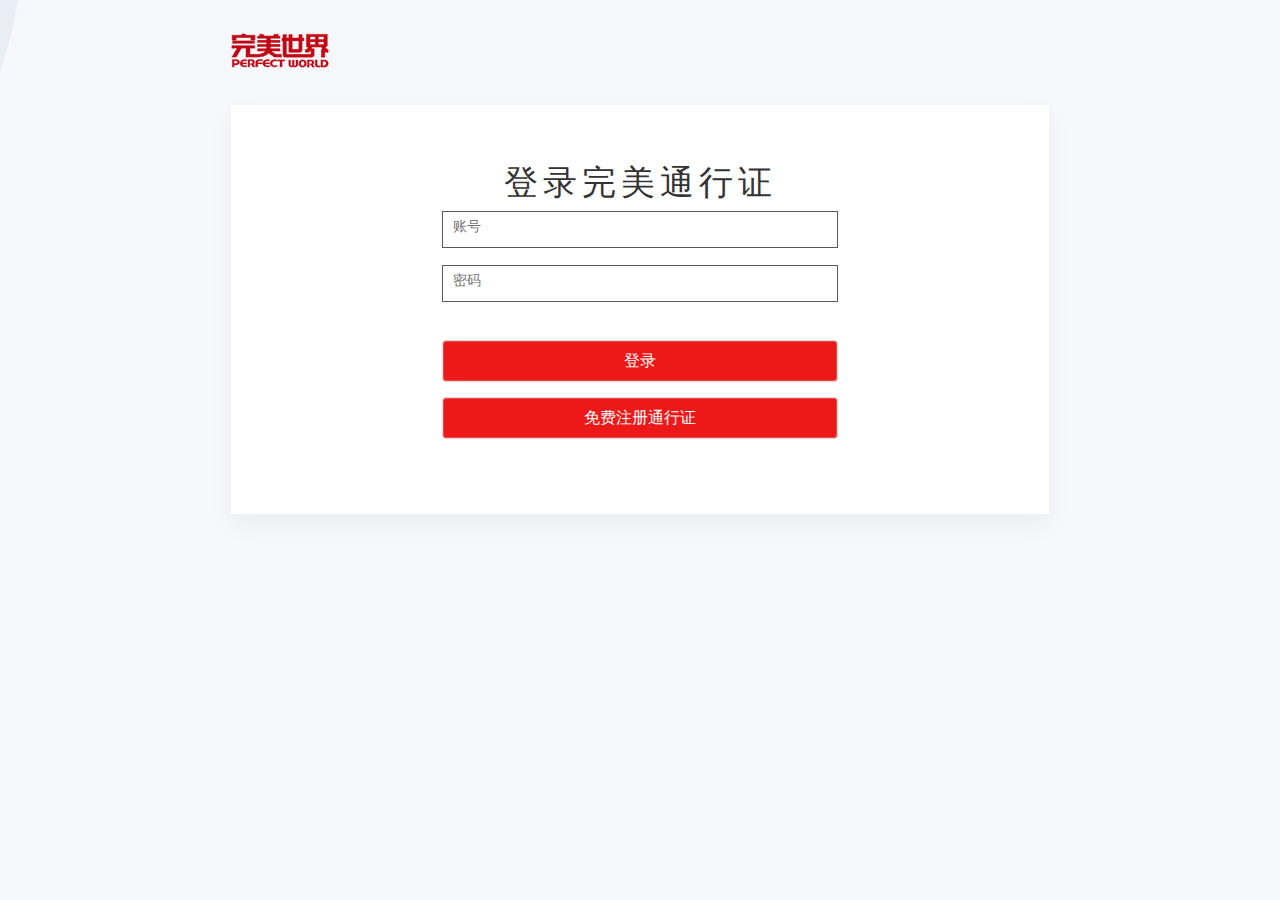
<file: login.html>
<!DOCTYPE html>
<html lang="en">
    <head>
        <meta charset="UTF-8">
        <meta name="viewport" content="width=device-width, initial-scale=1.0">
        <meta http-equiv="X-UA-Compatible" content="ie=edge">
        <meta name="Keywords" content="完美世界通行证,完美世界账号,注册完美通行证,登录完美世界账号,完美世界会员中心,完美账号挂失,修改密码,完美世界账号安全,完美世界密保工具,密保卡,手机令牌,完美神盾,完美充值管理,完美充值记录,完美点券,绑定手机,绑定邮箱"/>
        <meta name="Description" content="完美世界是一家网络游戏研发、运营、销售和服务公司，以自主原创为根本、以精品游戏研发为宗旨、以中国文化推广为目标，致力于为全球用户提供优质的互联网娱乐服务。完美娱乐，世界同享！"/>
        <title>登录账号 - 完美世界通行证</title>
        <link rel="stylesheet" href="css/login.css">
        <link type="image/x-icon" href="https://safestatic.games.wanmei.com/common/ico/favicon.ico" rel="shortcut icon">
        <script src = 'js/require.js' async = 'true' defer data-main = 'js/main'></script>
    </head>
    <body>
        <div class="topbar cl">
            <h1 class="left logo">
                <a target="_blank" href="index.html">
                    <img src="images/logo.png" alt="">
                </a>
            </h1>
        </div>
        <div class="as">
            <div class="as_wrap ">
                <a class="logo" href=""></a>
                <div id="tabCh" class="lan_tabpage tabch">
                    <h2 class="tit">登录完美通行证</h2>
                    <div class="func_tabpage">
                        <form action="" autocomplete="off">
                            <div class="ibox mb17">
                                <input name="username" id="username" required="required" class="username" type="text" placeholder="账号">
                            </div>
                            <div class="ibox mb17" style="margin-bottom:38px">
                                <input name="password" id="password" required="required" class="password" type="text" placeholder="密码">
                                <p id="password_p"></p>
                            </div>
                            <a class="rbtn_s1" id="login_btn" href="#" >登录</a>
                            <a class="rbtn_s1" href="register.html" target="_blank">免费注册通行证</a>
                        </form>
                    </div>
                </div>
            </div>
        </div>
    </body>
</html>
</file>
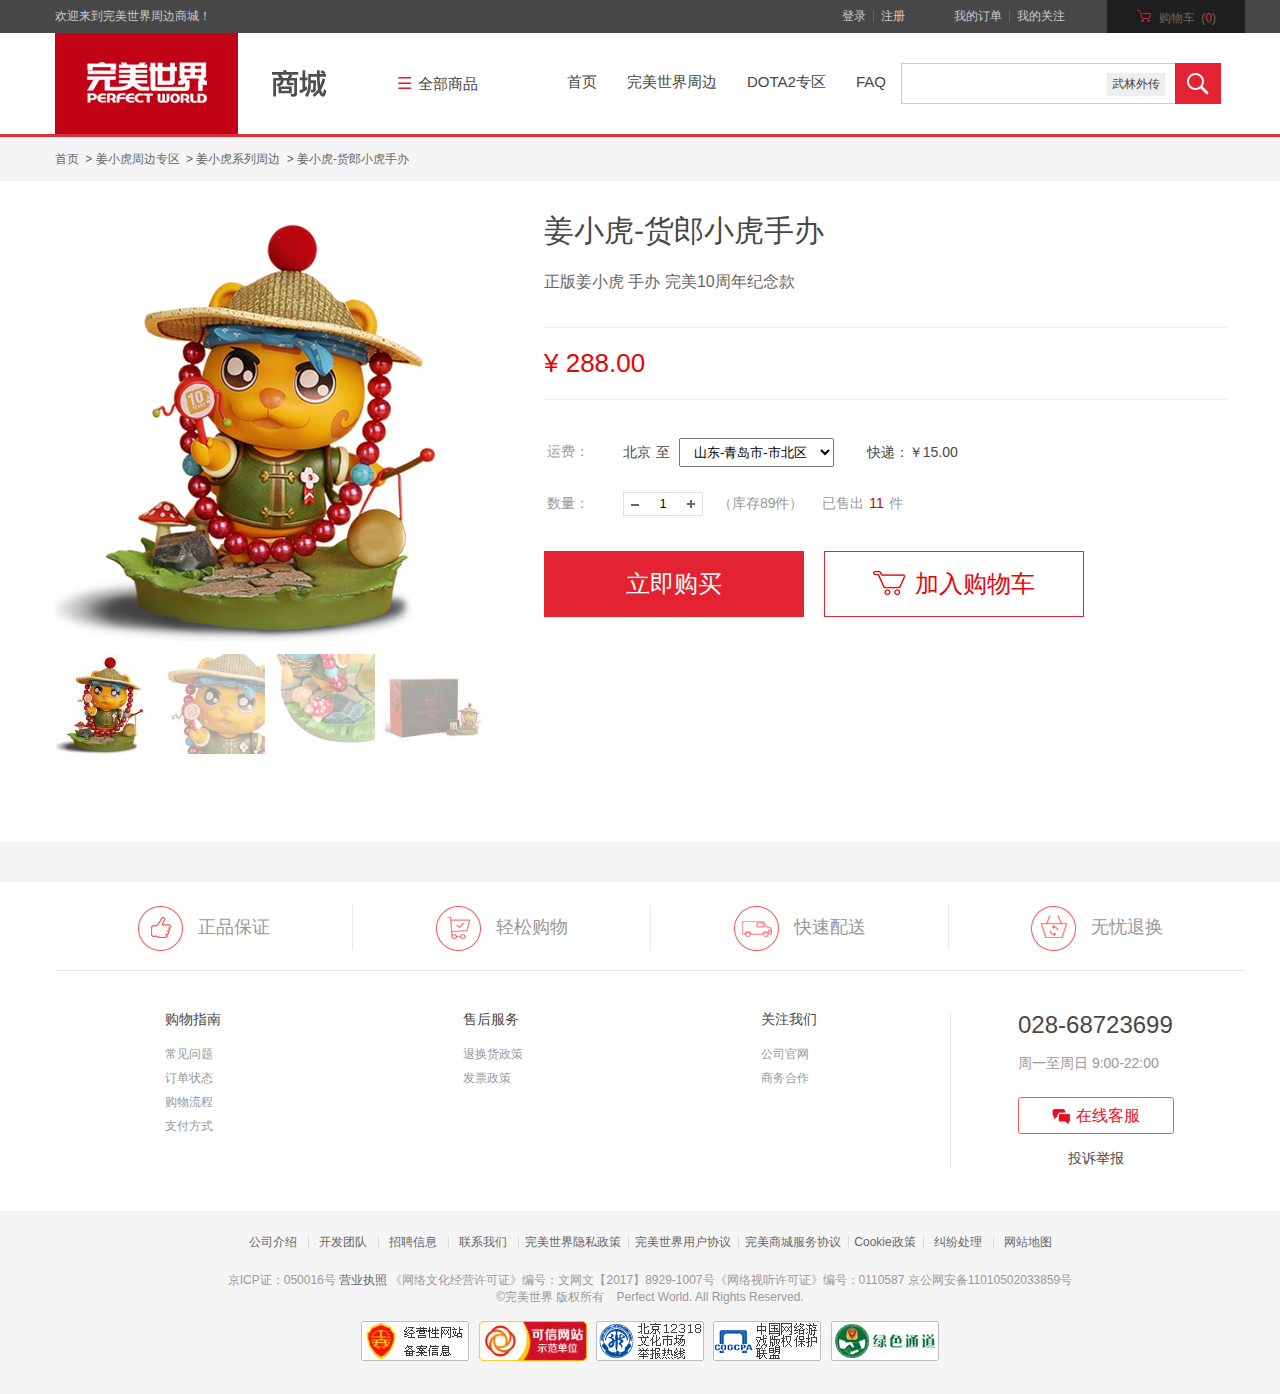
<file: product.html>
<!DOCTYPE html>
<html lang="en">
    <head>
        <meta charset="UTF-8">
        <meta name="viewport" content="width=device-width, initial-scale=1.0">
        <meta http-equiv="X-UA-Compatible" content="ie=edge">
        <title>完美商城 - 完美世界 - 完美娱乐 世界同享</title>
        <meta name="Description" content="完美商城，完美官方实物商城，提供完美游戏周边一站式购物平台，更多限时折扣，绝版手办，秒杀优惠，尽在完美商城，支持支付宝、网银等各种支付方式，即时发货，提供安全交易保障，让您安心享受购物乐趣！" />
        <meta name="Keywords" content="完美商城,周变商城,实物商城,完美游戏,神秘商店,授权正品,手办,主机周边,Xbox,打折,优惠,dota2,诛仙3,神雕侠侣,御天降魔传" />
        <link rel="stylesheet" href="css/product.css">
        <link rel="stylesheet" href="iconfont/iconfont.css">
        <link type="image/x-icon" href="http://shop.wanmei.com/favicon.ico" rel="shortcut icon">
        <script src = 'js/require.js' async = 'true' defer data-main = 'js/main'></script>
    </head>
    <body>
        <!-- header_top -->
        <div class="header_top">
            <div class="top">
                <span class="welcome  left">欢迎来到完美世界周边商城！</span>
                <div class="shopCar right">
                    <a href="shopcar.html" class="">
                        <span class="iconfont">&#xe610;</span>&nbsp;
                        <span class="car">购物车</span>
                        &nbsp;(<span class="count">0</span>)
                    </a>
                    <div class="cart_list">
                        <p class="list_null">购物车还没有商品，快去挑选商品吧！</p>
                    </div>
                </div>
                <dl class="oder right ">
                    <dt class="left"><a href="">我的订单</a></dt>
                    <dd class="left"><a href="">我的关注</a></dd>
                </dl>
                <dl class="user right " id="yonghu">
                    <dt class="left"><a href="login.html" target="_blank">登录</a></dt>
                    <dd class="left"><a href="register.html" target="_blank">注册</a></dd>
                </dl>
            </div>
        </div>
        <div class="header_nav">
            <div class="nav">
                <a href="index.html" class="logo left">
                    <img src="images/logo_img.png" alt="">
                </a>
                <a href="index.html" class="shop left">
                    <img src="images/logo_shop.png" alt="">
                </a>
                <div class="menu left">
                    <p class="text">
                        <span class="iconfont" style="color: #e32332">&#xe608;</span>
                        全部商品
                    </p>
                    <ul class="select_menu">
                        <li class="">
                            <a href="" target="_blank" class="ellipsis2" title="DOTA2神秘商店">DOTA2神秘商店<em></em></a>
                            <dl>
                                <dd><a href="" target="_blank">手办扭蛋</a></dd>
                                <dd><a href="" target="_blank">创意T恤</a></dd>
                                <dd><a href="" target="_blank">焕新服饰</a></dd>
                                <dd><a href="" target="_blank">生活用品</a></dd>
                                <dd><a href="" target="_blank">毛绒合辑</a></dd>    
                            </dl>
                        </li>
                        <li class="">
                            <a href="" target="_blank" class="ellipsis2" title="完美世界周边">完美世界周边<em></em></a>
                            <dl>
                                <dd><a href="" target="_blank">梦间集周边</a></dd>
                                <dd><a href="" target="_blank">诛仙3专区</a></dd>
                            </dl>
                        </li>
                        <li class="">
                            <a href="" target="_blank" class="ellipsis2" title="CSGO正版周边">CSGO正版周边<em></em></a>
                        </li>
                        <li class="">
                            <a href="" target="_blank" class="ellipsis2" title="姜小虎系列周边">姜小虎系列周边<em></em></a>  
                        </li>
                        <li class="">
                            <a href="" target="_blank" class="ellipsis2" title="游戏外设">游戏外设<em></em></a>
                            <dl>
                                <dd><a href="" target="_blank">键盘</a></dd>
                                <dd><a href="" target="_blank">鼠标</a></dd>
                                <dd><a href="" target="_blank">耳机</a></dd>
                            </dl>
                        </li>
                    </ul>
                </div>
                <ul class="ul left">
                    <li><a href="" target="_blank">首页</a></li>
                    <li><a href="" target="_blank">完美世界周边</a></li>
                    <li><a href="" target="_blank">DOTA2专区</a></li>
                    <li><a href="" target="_blank">FAQ</a></li>
                </ul>
                <div class="search left">
                    <form action="" method="get" class="cf">
                        <input type="text" class="text"  value="">
                        <input type="button" class="btn">
                        <span class="content">
                            <a href="" class="content_a" target="_blank">武林外传</a>
                        </span>
                    </form>
                </div>
            </div>
        </div>
        <div class="nav_bar">
            <div class="wrap">
                <a href="/">首页</a>
                &gt; <a href="#">姜小虎周边专区</a>
                &gt; <a href="#">姜小虎系列周边</a>
                &gt; <a href="#">姜小虎-货郎小虎手办</a>
            </div>
        </div>
        <div class="goods_detail">
            <div class="wrap cf">
                <div class="gallery left">
                    <div class="picFocus">
                        <div class="bd">
                            <div class="tempWrap">
                                <ul>
                                    <li id="small">
                                        <img src="images/xiaohu3.jpg" >
                                        <div id="mark"></div>
                                    </li>
                                    <li><img src="images/xiaohu2.jpg" ></li>
                                    <li><img src="images/xiaohu1.jpg" ></li>
                                    <li><img src="images/xiaohu4.jpg" ></li>
                                    <li><img src="images/xiaohu3.jpg" ></li>
                                </ul>
                            </div>
                        </div>
                        <div class="hd">
                            <ul>
                                <li class="on"><img src="images/xiaohu3_100.jpg" alt="姜小虎-货郎小虎手办" title="姜小虎-货郎小虎手办"></li>
                                <li class=""><img src="images/xiaohu2_100.jpg" alt="姜小虎-货郎小虎手办" title="姜小虎-货郎小虎手办"></li>
                                <li class=""><img src="images/xiaohu1_100.jpg" alt="姜小虎-货郎小虎手办" title="姜小虎-货郎小虎手办"></li>
                                <li class=""><img src="images/xiaohu4_100.jpg" alt="姜小虎-货郎小虎手办" title="姜小虎-货郎小虎手办"></li>
                            </ul>
                        </div>
                    </div>
                </div>
                <div class="property left">
                    <div id="big">
                        <img src="images/xiaohu3.jpg" alt="">
                    </div>
                    <div class="title">
                        <h1>姜小虎-货郎小虎手办</h1>
                        <p>正版姜小虎    手办   完美10周年纪念款</p>
                    </div>
                    <p id="productShowPrice" class="price">¥ 288.00 </p>
                    <table>
                        <tbody>
                        <tr>
                            <th>运费：</th>
                            <td>
                                <div class="meta">
                                    <span class="from">北京</span>至
                                    <select name="" id="" class="to">
                                        <option value="">山东-青岛市-市北区</option>
                                        <option value="">山东-青岛市-市南区</option>
                                        <option value="">山东-青岛市-黄岛区</option>
                                    </select>
                                    <font>快递：<span class="shippingFee">￥15.00</span></font>
                                </div>
                            </td>
                        </tr>
                        <tr>
                            <th>数量：</th>
                            <td>
                                <span class="amount number-input"><span class="reduce disable"></span><input id="buyNumber" type="text" value="1" min="1" stock="89" maxlength="3" style="ime-mode: disabled;" autocomplete="off"><span class="plus"></span></span>
                                <span class="stock stock_info">（库存<font id="stock_num">89</font>件）</span>
                                <span class="sold">已售出<font id="sold_num">11</font>件</span>
                            </td>
                        </tr>
                        </tbody>
                    </table>
                    <div class="btns">
                        <a class="buy btn_buy">立即购买</a>
                        <a class="add btn_addCart"><span></span>加入购物车</a>
                    </div>
                </div>
            </div>
        </div>









        <!-- bottom -->
        <div class="about">
            <div class="wrap">
                <ul class="cf">
                    <li class="goods"><span></span>正品保证</li>
                    <li class="shopping"><span></span>轻松购物</li>
                    <li class="logistics"><span></span>快速配送</li>
                    <li class="return"><span></span>无忧退换</li>
                </ul>
                <div class="cf link">
                    <dl>
                        <dt>购物指南</dt>
                        <dd><a href="" target="_blank">常见问题</a></dd>
                        <dd><a href="" target="_blank" class="needLogin">订单状态</a></dd>
                        <dd><a href="" target="_blank">购物流程</a></dd>
                        <dd><a href="" target="_blank">支付方式</a></dd>
                    </dl>
                    <dl>
                        <dt>售后服务</dt>
                        <dd><a href="" target="_blank">退换货政策</a></dd>
                        <dd><a href="" target="_blank">发票政策</a></dd>
                    </dl>
                    <dl>
                        <dt>关注我们</dt>
                        <dd><a href="http://www.wanmei.com/" target="_blank">公司官网</a></dd>
                        <dd class="tip_a">
                            <a href="" target="_blank">商务合作</a>
                            <div class="tip">
                                <i></i>
                                <p>联系人：张女士</p>
                                <p>邮箱：<span>zhangchenrui@pwrd.com</span></p>
                                <p>联系电话：<span>010-57805531</span></p>
                            </div>
                        </dd>
                    </dl>
                    <div class="right contact">
                        <p class="tel">028-68723699</p>
                        <p class="time">周一至周日 9:00-22:00</p>
                        <a class="kf" href="http://cs.wanmei.com/im?gameId=1357" target="_blank"><span></span>在线客服</a>
                        <a href="" class="tsjb" target="_blank" style="color:#474747">投诉举报</a>
                    </div>
                </div>
            </div>
        </div>
        <!-- copyright -->
        <div class="copyright">
            <div class="wrap">
                <ul class="cf">
                    <li><a href="" target="_blank">公司介绍</a></li>
                    <li><a href="" target="_blank">开发团队</a></li>
                    <li><a href="" target="_blank">招聘信息</a></li>
                    <li><a href="" target="_blank">联系我们</a></li>
                    <li style="width: 110px"><a href="" target="_blank">完美世界隐私政策</a></li>
                    <li style="width: 110px"><a href="" target="_blank">完美世界用户协议</a></li>
                    <li style="width: 110px"><a href="" target="_blank">完美商城服务协议</a></li>
                    <li style="width: 75px"><a href="" target="_blank">Cookie政策</a></li>
                    <li><a href="" target="_blank">纠纷处理</a></li>
                    <li><a href="" target="_blank">网站地图</a></li>
                </ul>
                <p class="text">
                    京ICP证：050016号 <a href="" target="_blank">营业执照</a> 《网络文化经营许可证》编号：文网文【2017】8929-1007号《网络视听许可证》编号：0110587 京公网安备11010502033859号
                    <br>
                    ©完美世界 版权所有　Perfect World. All Rights Reserved.
                </p>
                <div class="link">
                    <a href="http://www.hd315.gov.cn/beian/view.asp?bianhao=010202005060700536" target="_blank"><img src="images/copyright01.jpg" alt="经营性网站备案信息" width="108" height="40"></a>
                    <a href="https://ss.knet.cn/verifyseal.dll?sn=2011011300100005061&amp;ct=df&amp;pa=011371" target="_blank"><img src="images/copyright02.jpg" alt="可信网站示范单位" width="108" height="40"></a>
                    <a href="http://www.bjwhzf.gov.cn/accuse.do" target="_blank"><img src="images/copyright03.jpg" alt="举报热线" width="108" height="40"></a>
                    <a href="http://www.cogcpa.org/" target="_blank"><img src="images/copyright04.jpg" alt="中国网络游戏版权保护联盟" width="108" height="40"></a>
                    <a href="http://www.wanmei.com/news_lvse.htm" target="_blank"><img src="images/copyright05.jpg" alt="绿色通道" width="108" height="40"></a>
                </div>
            </div>
        </div>
    </body>
</html>
</file>
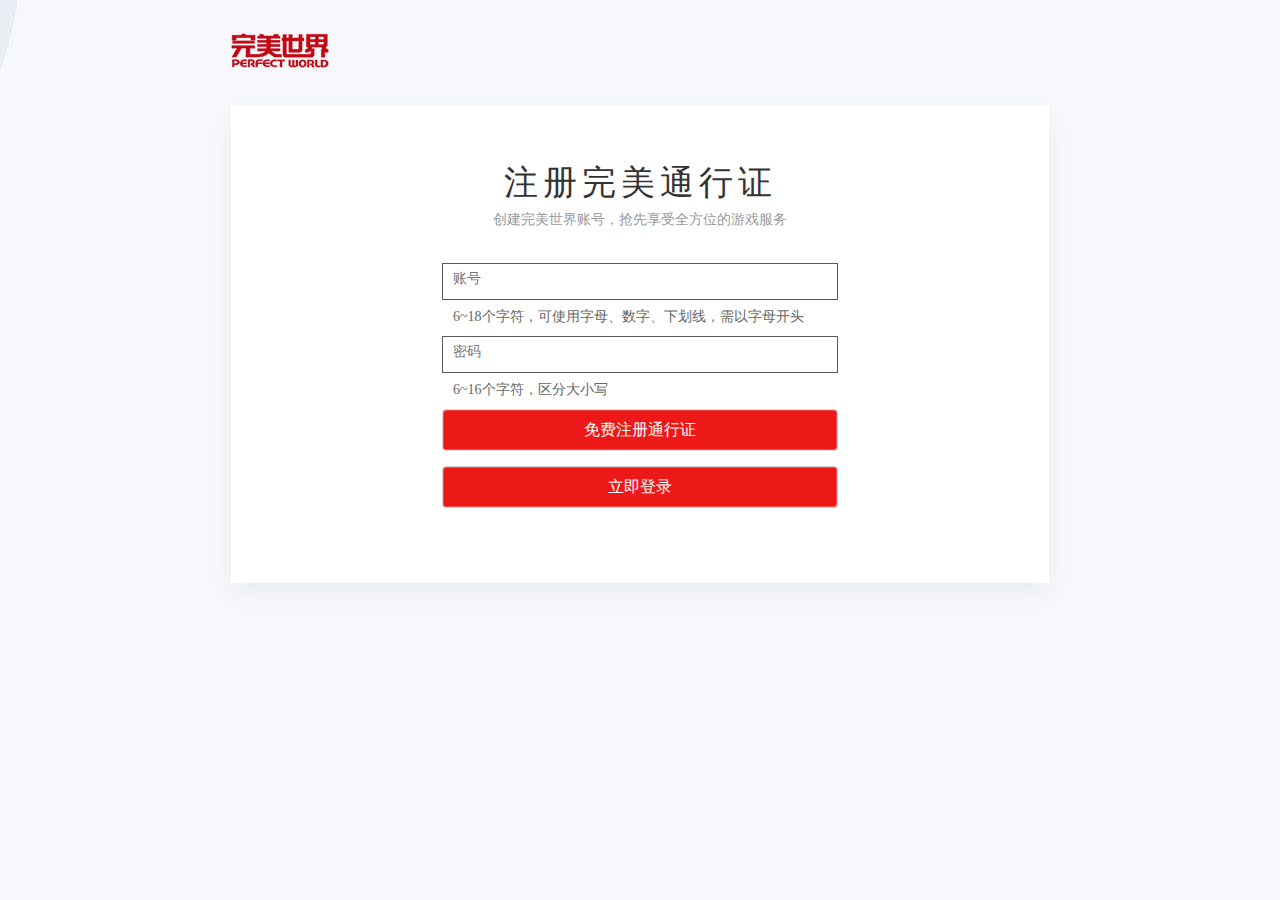
<file: register.html>
<!DOCTYPE html>
<html lang="en">
    <head>
        <meta charset="UTF-8">
        <meta name="viewport" content="width=device-width, initial-scale=1.0">
        <meta http-equiv="X-UA-Compatible" content="ie=edge">
        <meta name="Keywords" content="完美世界通行证,完美世界账号,注册完美通行证,登录完美世界账号,完美世界会员中心,完美账号挂失,修改密码,完美世界账号安全,完美世界密保工具,密保卡,手机令牌,完美神盾,完美充值管理,完美充值记录,完美点券,绑定手机,绑定邮箱"/>
        <meta name="Description" content="完美世界是一家网络游戏研发、运营、销售和服务公司，以自主原创为根本、以精品游戏研发为宗旨、以中国文化推广为目标，致力于为全球用户提供优质的互联网娱乐服务。完美娱乐，世界同享！"/>
        <title>注册账号 - 完美世界通行证</title>
        <link rel="stylesheet" href="css/register.css">
        <link type="image/x-icon" href="https://safestatic.games.wanmei.com/common/ico/favicon.ico" rel="shortcut icon">
        <script src = 'js/require.js' async = 'true' defer data-main = 'js/main'></script>
    </head>
    <body>
        <div class="topbar cl">
            <h1 class="left logo">
                <a target="_blank" href="index.html">
                    <img src="images/logo.png" alt="">
                </a>
            </h1>
        </div>
        <div class="as">
            <div class="as_wrap ">
                <a class="logo" href=""></a>
                <div id="tabCh" class="">
                    <h2 class="tit">注册完美通行证</h2>
                    <p class="vicetit">创建完美世界账号，抢先享受全方位的游戏服务</p>
                    <div class="func_tabpage">
                        <form action="" autocomplete="off">
                            <div class="ibox mb17">
                                <input name="username" id="username" type="text" placeholder="账号">
                                <p id="username_p">6~18个字符，可使用字母、数字、下划线，需以字母开头</p>
                            </div>
                            <div class="ibox mb17">
                                <input name="password" id="password" type="text" placeholder="密码">
                                <p id="password_p">6~16个字符，区分大小写</p>
                                <div class = 'testCode'></div>
                                <div class = 'testCode'></div>
                                <div class = 'testCode'></div>
                                <span id = "testCode_span"></span>
                            </div>
                            <a class="rbtn_s1" id="register_btn" href="#">免费注册通行证</a>
                            <a class="rbtn_s1" href="login.html" target="_blank">立即登录</a>
                        </form>
                    </div>
                </div>
            </div>
        </div>
    </body>
</html>
</file>
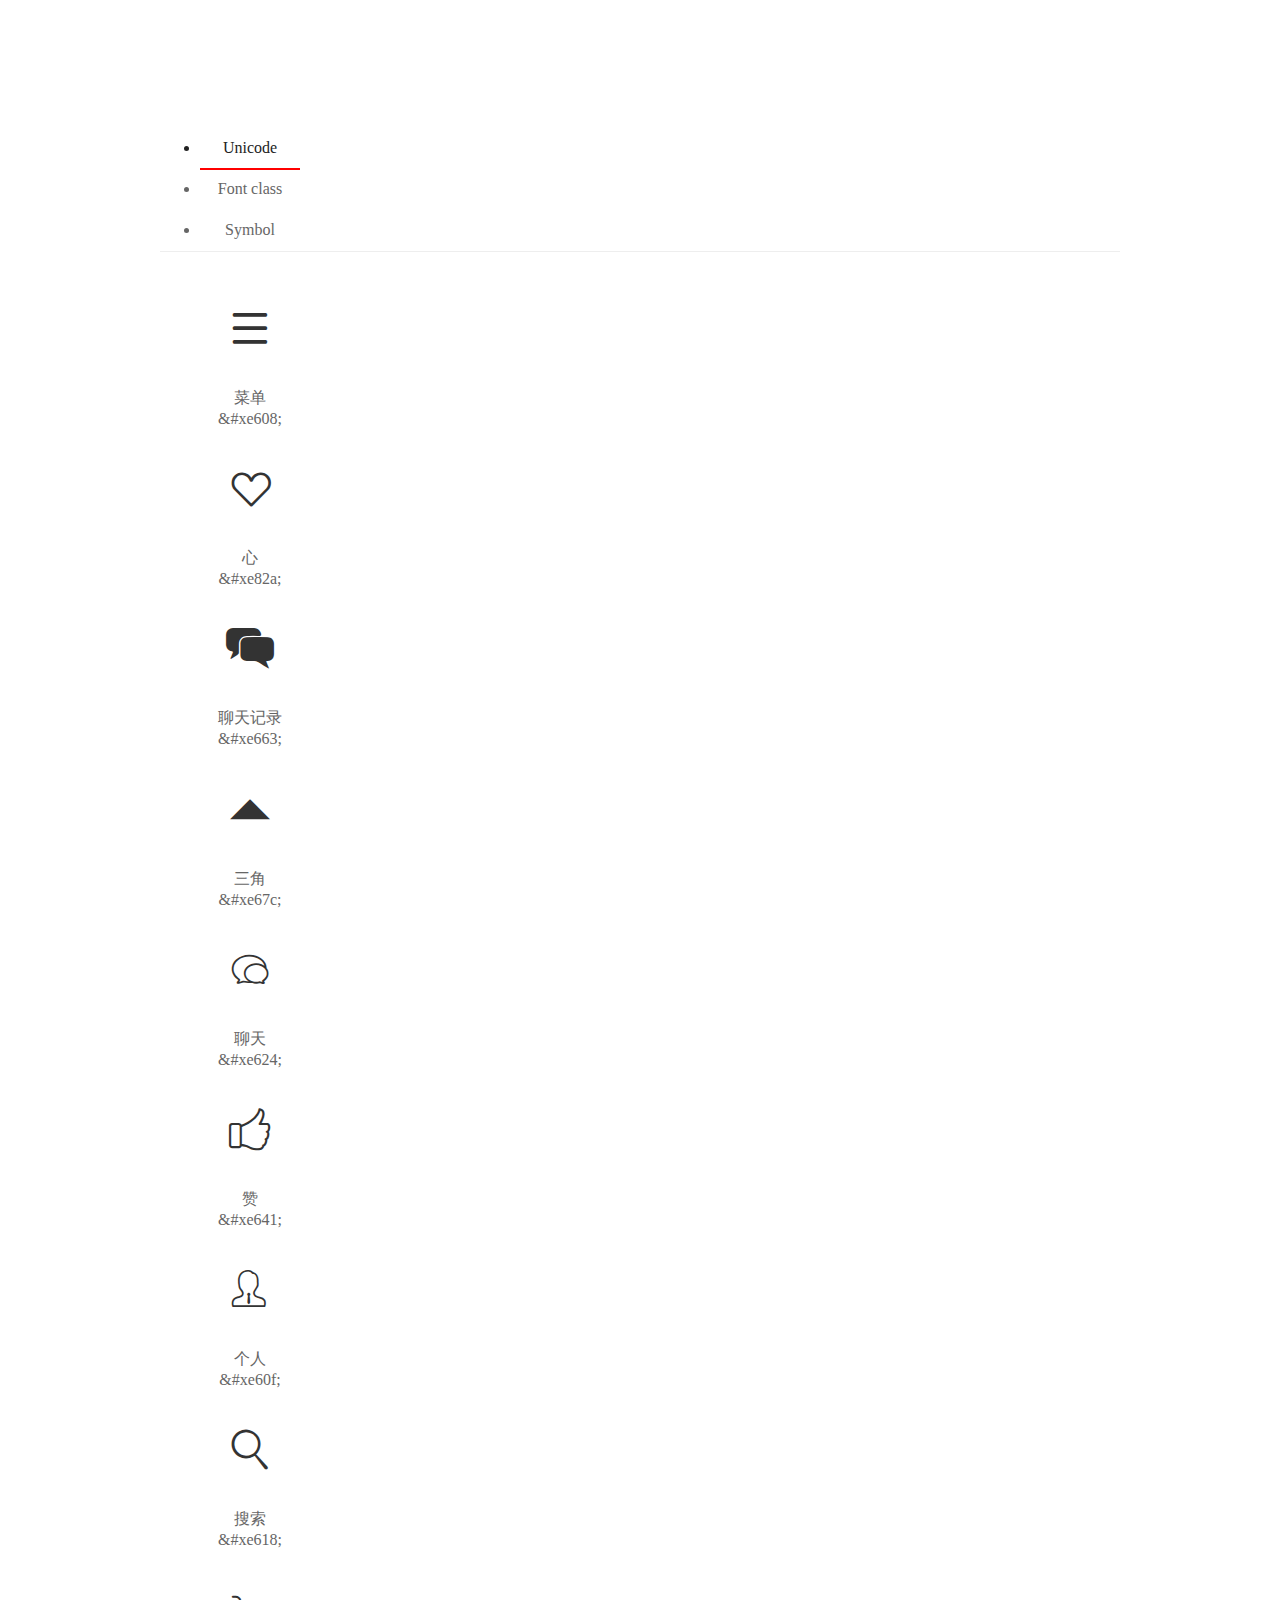
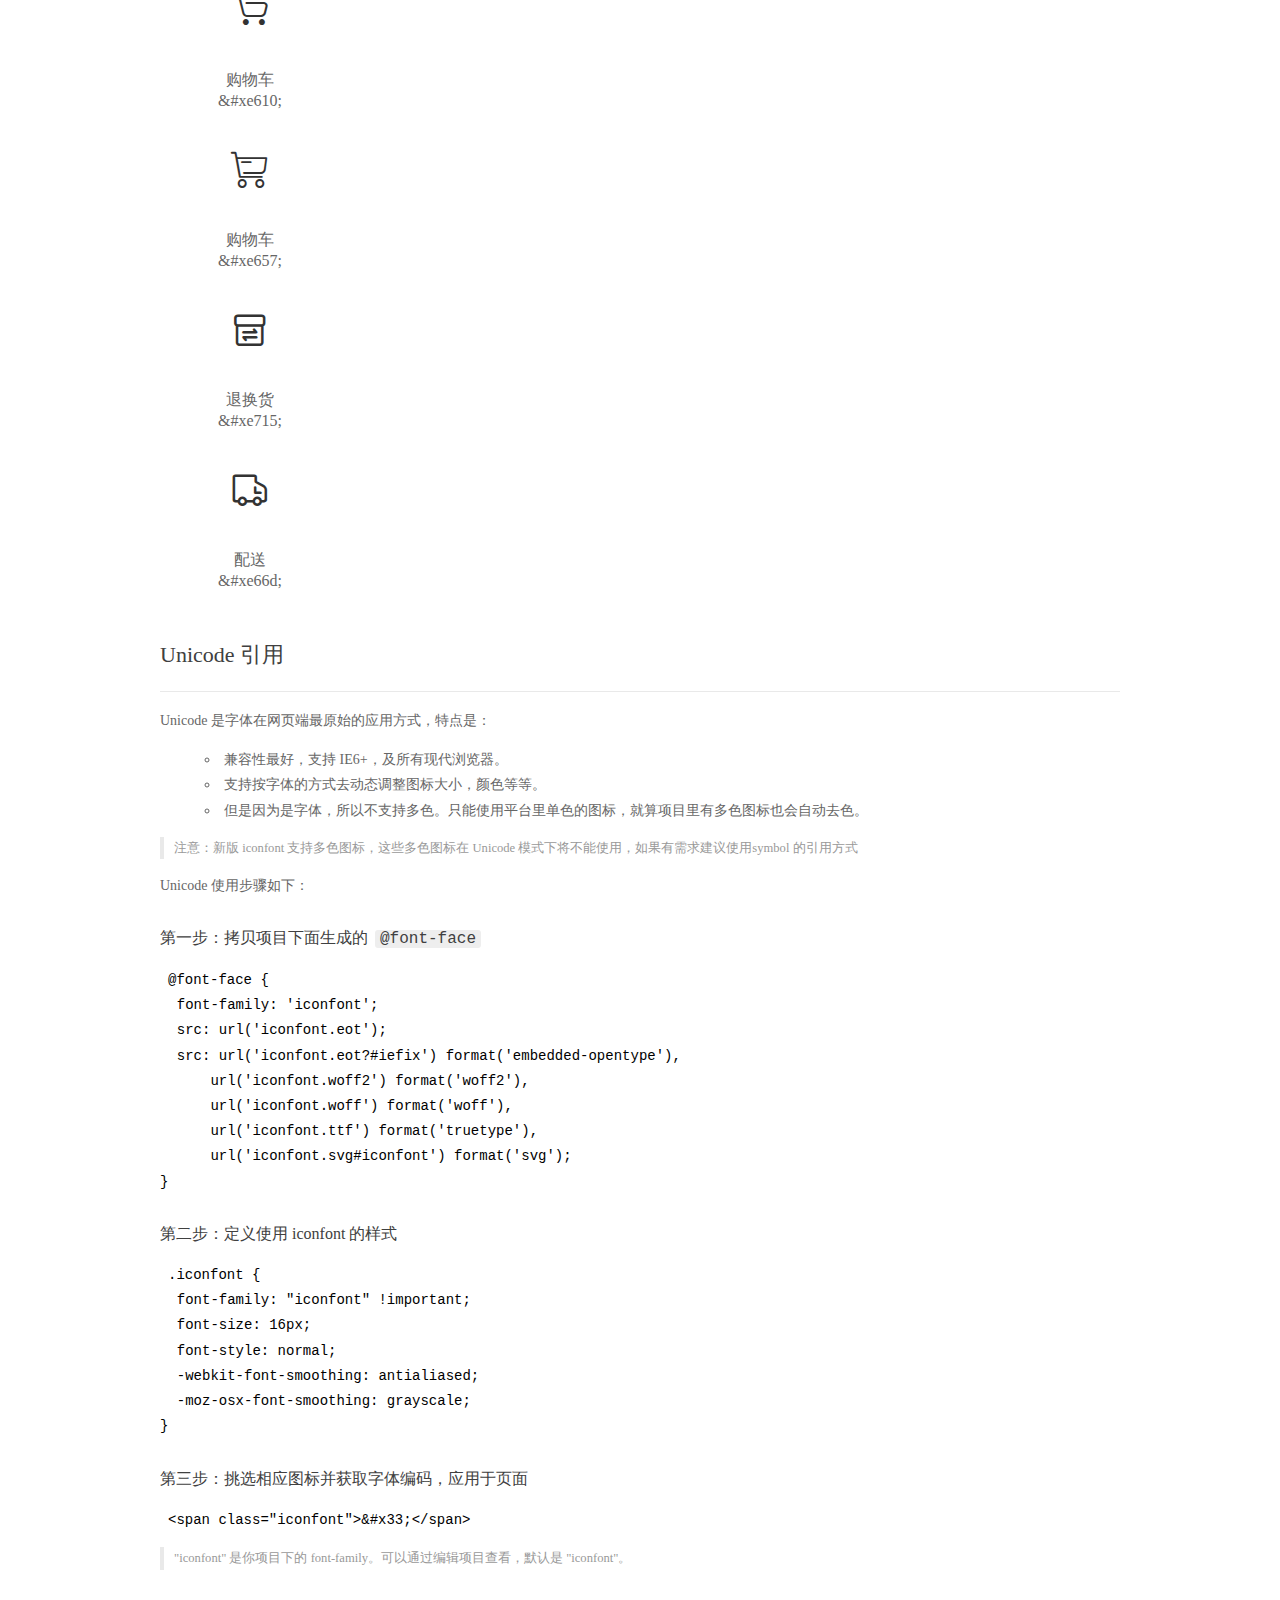
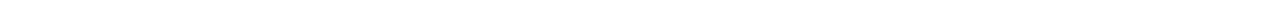
<file: iconfont/demo_index.html>
<!DOCTYPE html>
<html>
<head>
  <meta charset="utf-8"/>
  <title>IconFont Demo</title>
  <link rel="shortcut icon" href="https://gtms04.alicdn.com/tps/i4/TB1_oz6GVXXXXaFXpXXJDFnIXXX-64-64.ico" type="image/x-icon"/>
  <link rel="stylesheet" href="https://g.alicdn.com/thx/cube/1.3.2/cube.min.css">
  <link rel="stylesheet" href="demo.css">
  <link rel="stylesheet" href="iconfont.css">
  <script src="iconfont.js"></script>
  <!-- jQuery -->
  <script src="https://a1.alicdn.com/oss/uploads/2018/12/26/7bfddb60-08e8-11e9-9b04-53e73bb6408b.js"></script>
  <!-- 代码高亮 -->
  <script src="https://a1.alicdn.com/oss/uploads/2018/12/26/a3f714d0-08e6-11e9-8a15-ebf944d7534c.js"></script>
</head>
<body>
  <div class="main">
    <h1 class="logo"><a href="https://www.iconfont.cn/" title="iconfont 首页" target="_blank">&#xe86b;</a></h1>
    <div class="nav-tabs">
      <ul id="tabs" class="dib-box">
        <li class="dib active"><span>Unicode</span></li>
        <li class="dib"><span>Font class</span></li>
        <li class="dib"><span>Symbol</span></li>
      </ul>
      
    </div>
    <div class="tab-container">
      <div class="content unicode" style="display: block;">
          <ul class="icon_lists dib-box">
          
            <li class="dib">
              <span class="icon iconfont">&#xe608;</span>
                <div class="name">菜单</div>
                <div class="code-name">&amp;#xe608;</div>
              </li>
          
            <li class="dib">
              <span class="icon iconfont">&#xe82a;</span>
                <div class="name">心</div>
                <div class="code-name">&amp;#xe82a;</div>
              </li>
          
            <li class="dib">
              <span class="icon iconfont">&#xe663;</span>
                <div class="name">聊天记录</div>
                <div class="code-name">&amp;#xe663;</div>
              </li>
          
            <li class="dib">
              <span class="icon iconfont">&#xe67c;</span>
                <div class="name">三角</div>
                <div class="code-name">&amp;#xe67c;</div>
              </li>
          
            <li class="dib">
              <span class="icon iconfont">&#xe624;</span>
                <div class="name">聊天</div>
                <div class="code-name">&amp;#xe624;</div>
              </li>
          
            <li class="dib">
              <span class="icon iconfont">&#xe641;</span>
                <div class="name">赞</div>
                <div class="code-name">&amp;#xe641;</div>
              </li>
          
            <li class="dib">
              <span class="icon iconfont">&#xe60f;</span>
                <div class="name">个人</div>
                <div class="code-name">&amp;#xe60f;</div>
              </li>
          
            <li class="dib">
              <span class="icon iconfont">&#xe618;</span>
                <div class="name">搜索</div>
                <div class="code-name">&amp;#xe618;</div>
              </li>
          
            <li class="dib">
              <span class="icon iconfont">&#xe610;</span>
                <div class="name">购物车</div>
                <div class="code-name">&amp;#xe610;</div>
              </li>
          
            <li class="dib">
              <span class="icon iconfont">&#xe657;</span>
                <div class="name">购物车</div>
                <div class="code-name">&amp;#xe657;</div>
              </li>
          
            <li class="dib">
              <span class="icon iconfont">&#xe715;</span>
                <div class="name">退换货</div>
                <div class="code-name">&amp;#xe715;</div>
              </li>
          
            <li class="dib">
              <span class="icon iconfont">&#xe66d;</span>
                <div class="name">配送</div>
                <div class="code-name">&amp;#xe66d;</div>
              </li>
          
          </ul>
          <div class="article markdown">
          <h2 id="unicode-">Unicode 引用</h2>
          <hr>

          <p>Unicode 是字体在网页端最原始的应用方式，特点是：</p>
          <ul>
            <li>兼容性最好，支持 IE6+，及所有现代浏览器。</li>
            <li>支持按字体的方式去动态调整图标大小，颜色等等。</li>
            <li>但是因为是字体，所以不支持多色。只能使用平台里单色的图标，就算项目里有多色图标也会自动去色。</li>
          </ul>
          <blockquote>
            <p>注意：新版 iconfont 支持多色图标，这些多色图标在 Unicode 模式下将不能使用，如果有需求建议使用symbol 的引用方式</p>
          </blockquote>
          <p>Unicode 使用步骤如下：</p>
          <h3 id="-font-face">第一步：拷贝项目下面生成的 <code>@font-face</code></h3>
<pre><code class="language-css"
>@font-face {
  font-family: 'iconfont';
  src: url('iconfont.eot');
  src: url('iconfont.eot?#iefix') format('embedded-opentype'),
      url('iconfont.woff2') format('woff2'),
      url('iconfont.woff') format('woff'),
      url('iconfont.ttf') format('truetype'),
      url('iconfont.svg#iconfont') format('svg');
}
</code></pre>
          <h3 id="-iconfont-">第二步：定义使用 iconfont 的样式</h3>
<pre><code class="language-css"
>.iconfont {
  font-family: "iconfont" !important;
  font-size: 16px;
  font-style: normal;
  -webkit-font-smoothing: antialiased;
  -moz-osx-font-smoothing: grayscale;
}
</code></pre>
          <h3 id="-">第三步：挑选相应图标并获取字体编码，应用于页面</h3>
<pre>
<code class="language-html"
>&lt;span class="iconfont"&gt;&amp;#x33;&lt;/span&gt;
</code></pre>
          <blockquote>
            <p>"iconfont" 是你项目下的 font-family。可以通过编辑项目查看，默认是 "iconfont"。</p>
          </blockquote>
          </div>
      </div>
      <div class="content font-class">
        <ul class="icon_lists dib-box">
          
          <li class="dib">
            <span class="icon iconfont icon-caidan"></span>
            <div class="name">
              菜单
            </div>
            <div class="code-name">.icon-caidan
            </div>
          </li>
          
          <li class="dib">
            <span class="icon iconfont icon-xin"></span>
            <div class="name">
              心
            </div>
            <div class="code-name">.icon-xin
            </div>
          </li>
          
          <li class="dib">
            <span class="icon iconfont icon-liaotianjilu"></span>
            <div class="name">
              聊天记录
            </div>
            <div class="code-name">.icon-liaotianjilu
            </div>
          </li>
          
          <li class="dib">
            <span class="icon iconfont icon-triangle-up"></span>
            <div class="name">
              三角
            </div>
            <div class="code-name">.icon-triangle-up
            </div>
          </li>
          
          <li class="dib">
            <span class="icon iconfont icon-liaotian"></span>
            <div class="name">
              聊天
            </div>
            <div class="code-name">.icon-liaotian
            </div>
          </li>
          
          <li class="dib">
            <span class="icon iconfont icon-zan"></span>
            <div class="name">
              赞
            </div>
            <div class="code-name">.icon-zan
            </div>
          </li>
          
          <li class="dib">
            <span class="icon iconfont icon-geren"></span>
            <div class="name">
              个人
            </div>
            <div class="code-name">.icon-geren
            </div>
          </li>
          
          <li class="dib">
            <span class="icon iconfont icon-sousuo"></span>
            <div class="name">
              搜索
            </div>
            <div class="code-name">.icon-sousuo
            </div>
          </li>
          
          <li class="dib">
            <span class="icon iconfont icon-gouwuche"></span>
            <div class="name">
              购物车
            </div>
            <div class="code-name">.icon-gouwuche
            </div>
          </li>
          
          <li class="dib">
            <span class="icon iconfont icon-gouwuche1"></span>
            <div class="name">
              购物车
            </div>
            <div class="code-name">.icon-gouwuche1
            </div>
          </li>
          
          <li class="dib">
            <span class="icon iconfont icon-tuihuanhuo"></span>
            <div class="name">
              退换货
            </div>
            <div class="code-name">.icon-tuihuanhuo
            </div>
          </li>
          
          <li class="dib">
            <span class="icon iconfont icon-ico-dfhdd"></span>
            <div class="name">
              配送
            </div>
            <div class="code-name">.icon-ico-dfhdd
            </div>
          </li>
          
        </ul>
        <div class="article markdown">
        <h2 id="font-class-">font-class 引用</h2>
        <hr>

        <p>font-class 是 Unicode 使用方式的一种变种，主要是解决 Unicode 书写不直观，语意不明确的问题。</p>
        <p>与 Unicode 使用方式相比，具有如下特点：</p>
        <ul>
          <li>兼容性良好，支持 IE8+，及所有现代浏览器。</li>
          <li>相比于 Unicode 语意明确，书写更直观。可以很容易分辨这个 icon 是什么。</li>
          <li>因为使用 class 来定义图标，所以当要替换图标时，只需要修改 class 里面的 Unicode 引用。</li>
          <li>不过因为本质上还是使用的字体，所以多色图标还是不支持的。</li>
        </ul>
        <p>使用步骤如下：</p>
        <h3 id="-fontclass-">第一步：引入项目下面生成的 fontclass 代码：</h3>
<pre><code class="language-html">&lt;link rel="stylesheet" href="./iconfont.css"&gt;
</code></pre>
        <h3 id="-">第二步：挑选相应图标并获取类名，应用于页面：</h3>
<pre><code class="language-html">&lt;span class="iconfont icon-xxx"&gt;&lt;/span&gt;
</code></pre>
        <blockquote>
          <p>"
            iconfont" 是你项目下的 font-family。可以通过编辑项目查看，默认是 "iconfont"。</p>
        </blockquote>
      </div>
      </div>
      <div class="content symbol">
          <ul class="icon_lists dib-box">
          
            <li class="dib">
                <svg class="icon svg-icon" aria-hidden="true">
                  <use xlink:href="#icon-caidan"></use>
                </svg>
                <div class="name">菜单</div>
                <div class="code-name">#icon-caidan</div>
            </li>
          
            <li class="dib">
                <svg class="icon svg-icon" aria-hidden="true">
                  <use xlink:href="#icon-xin"></use>
                </svg>
                <div class="name">心</div>
                <div class="code-name">#icon-xin</div>
            </li>
          
            <li class="dib">
                <svg class="icon svg-icon" aria-hidden="true">
                  <use xlink:href="#icon-liaotianjilu"></use>
                </svg>
                <div class="name">聊天记录</div>
                <div class="code-name">#icon-liaotianjilu</div>
            </li>
          
            <li class="dib">
                <svg class="icon svg-icon" aria-hidden="true">
                  <use xlink:href="#icon-triangle-up"></use>
                </svg>
                <div class="name">三角</div>
                <div class="code-name">#icon-triangle-up</div>
            </li>
          
            <li class="dib">
                <svg class="icon svg-icon" aria-hidden="true">
                  <use xlink:href="#icon-liaotian"></use>
                </svg>
                <div class="name">聊天</div>
                <div class="code-name">#icon-liaotian</div>
            </li>
          
            <li class="dib">
                <svg class="icon svg-icon" aria-hidden="true">
                  <use xlink:href="#icon-zan"></use>
                </svg>
                <div class="name">赞</div>
                <div class="code-name">#icon-zan</div>
            </li>
          
            <li class="dib">
                <svg class="icon svg-icon" aria-hidden="true">
                  <use xlink:href="#icon-geren"></use>
                </svg>
                <div class="name">个人</div>
                <div class="code-name">#icon-geren</div>
            </li>
          
            <li class="dib">
                <svg class="icon svg-icon" aria-hidden="true">
                  <use xlink:href="#icon-sousuo"></use>
                </svg>
                <div class="name">搜索</div>
                <div class="code-name">#icon-sousuo</div>
            </li>
          
            <li class="dib">
                <svg class="icon svg-icon" aria-hidden="true">
                  <use xlink:href="#icon-gouwuche"></use>
                </svg>
                <div class="name">购物车</div>
                <div class="code-name">#icon-gouwuche</div>
            </li>
          
            <li class="dib">
                <svg class="icon svg-icon" aria-hidden="true">
                  <use xlink:href="#icon-gouwuche1"></use>
                </svg>
                <div class="name">购物车</div>
                <div class="code-name">#icon-gouwuche1</div>
            </li>
          
            <li class="dib">
                <svg class="icon svg-icon" aria-hidden="true">
                  <use xlink:href="#icon-tuihuanhuo"></use>
                </svg>
                <div class="name">退换货</div>
                <div class="code-name">#icon-tuihuanhuo</div>
            </li>
          
            <li class="dib">
                <svg class="icon svg-icon" aria-hidden="true">
                  <use xlink:href="#icon-ico-dfhdd"></use>
                </svg>
                <div class="name">配送</div>
                <div class="code-name">#icon-ico-dfhdd</div>
            </li>
          
          </ul>
          <div class="article markdown">
          <h2 id="symbol-">Symbol 引用</h2>
          <hr>

          <p>这是一种全新的使用方式，应该说这才是未来的主流，也是平台目前推荐的用法。相关介绍可以参考这篇<a href="">文章</a>
            这种用法其实是做了一个 SVG 的集合，与另外两种相比具有如下特点：</p>
          <ul>
            <li>支持多色图标了，不再受单色限制。</li>
            <li>通过一些技巧，支持像字体那样，通过 <code>font-size</code>, <code>color</code> 来调整样式。</li>
            <li>兼容性较差，支持 IE9+，及现代浏览器。</li>
            <li>浏览器渲染 SVG 的性能一般，还不如 png。</li>
          </ul>
          <p>使用步骤如下：</p>
          <h3 id="-symbol-">第一步：引入项目下面生成的 symbol 代码：</h3>
<pre><code class="language-html">&lt;script src="./iconfont.js"&gt;&lt;/script&gt;
</code></pre>
          <h3 id="-css-">第二步：加入通用 CSS 代码（引入一次就行）：</h3>
<pre><code class="language-html">&lt;style&gt;
.icon {
  width: 1em;
  height: 1em;
  vertical-align: -0.15em;
  fill: currentColor;
  overflow: hidden;
}
&lt;/style&gt;
</code></pre>
          <h3 id="-">第三步：挑选相应图标并获取类名，应用于页面：</h3>
<pre><code class="language-html">&lt;svg class="icon" aria-hidden="true"&gt;
  &lt;use xlink:href="#icon-xxx"&gt;&lt;/use&gt;
&lt;/svg&gt;
</code></pre>
          </div>
      </div>

    </div>
  </div>
  <script>
  $(document).ready(function () {
      $('.tab-container .content:first').show()

      $('#tabs li').click(function (e) {
        var tabContent = $('.tab-container .content')
        var index = $(this).index()

        if ($(this).hasClass('active')) {
          return
        } else {
          $('#tabs li').removeClass('active')
          $(this).addClass('active')

          tabContent.hide().eq(index).fadeIn()
        }
      })
    })
  </script>
</body>
</html>
</file>
<file: css/login.css>
body, div, dl, dt, dd, ul, ol, li, h1, h2, h3, h4, h5, h6, pre, form, fieldset, input, p, blockquote, table, th, td, embed, object {
  margin: 0;
  padding: 0; }

address, caption, cite, code, dfn, em, strong, th, var {
  font-weight: normal;
  font-style: normal; }

ul, ol {
  list-style: none; }

table {
  border-collapse: collapse;
  border-spacing: 0; }

a {
  font-family: "Microsoft Yahei";
  text-decoration: none; }

body {
  font: normal 14px/22px "Microsoft Yahei";
  color: #666;
  min-width: 1002px; }

a:hover {
  color: #ff5a59;
  text-decoration: none; }

.left {
  float: left; }

.right {
  float: right; }

.cl {
  zoom: 1;
  height: auto; }

body {
  background: url(../images/animate-bg.jpg) #ffffff center top no-repeat;
  text-align: left; }

.topbar {
  padding: 22px 30px 45px;
  height: 35px;
  line-height: 35px;
  color: #FFF;
  width: 818px;
  margin: 0 auto 40px;
  padding: 30px 0 0;
  position: relative;
  z-index: 10; }
  .topbar .logo img {
    vertical-align: middle;
    max-height: 35px; }

.as {
  position: relative;
  z-index: 10;
  width: 818px;
  height: auto;
  padding: 60px 0;
  background: #ffffff;
  box-shadow: 0 10px 25px rgba(0, 0, 0, 0.05);
  margin: 0 auto 56px; }
  .as .as_wrap {
    width: 396px;
    background: #ffffff;
    padding-top: 0;
    margin: 0 auto; }
    .as .as_wrap .tit {
      color: #333333;
      line-height: 36px;
      font-size: 34px;
      text-shadow: none;
      font-weight: normal;
      margin: 0 0 10px;
      letter-spacing: 5px;
      text-align: center; }
  .as .ibox {
    border-color: #dbdbdb;
    background: rgba(255, 255, 255, 0.3);
    border: 1px solid #5a5a5a;
    position: relative;
    padding: 0 24px 0 10px;
    height: 35px;
    line-height: 35px; }
    .as .ibox input {
      font-size: 14px;
      color: #666666;
      font-family: "Microsoft Yahei";
      width: 100%;
      padding: 7px 0;
      vertical-align: top;
      line-height: normal;
      background: none;
      border: 0 none;
      outline: none; }
  .as .mb17 {
    margin-bottom: 17px; }
  .as .rbtn_s1 {
    font-size: 16px;
    background: #ed1919;
    border: 1px solid #dbdbdb;
    border-radius: 4px;
    color: #fff;
    box-shadow: inset 1px 1px 0px rgba(255, 255, 255, 0.2), inset -1px -1px 0px rgba(255, 255, 255, 0.2);
    display: block;
    height: 40px;
    line-height: 40px;
    text-align: center;
    margin-bottom: 15px; }
</file>
<file: css/product.css>
@charset "UTF-8";
* {
  outline: none; }

html, body, ul, ol, dl, li, dt, dd, p, form, input, h1, h2, h3, h4, h5, h6 {
  margin: 0;
  padding: 0; }

html, body {
  font-size: 12px;
  font-family: "Microsoft YaHei",Verdana,Geneva,sans-serif,宋体; }

body {
  background-color: #f5f5f5;
  color: #474747;
  min-width: 1300px; }

b, strong, i, em, h1, h2, h3, h4, h5, h6 {
  font-weight: 500;
  font-style: normal; }

img {
  border: none; }

a {
  text-decoration: none; }

ul, ol, li {
  list-style: none; }

.clear:after {
  content: "";
  clear: both;
  display: block;
  overflow: hidden;
  height: 0;
  visibility: hidden; }

.wrap {
  width: 1190px;
  margin: 0 auto; }

.left {
  float: left; }

.right {
  float: right; }

.cf {
  zoom: 1; }

/* header_top */
.header_top {
  height: 33px;
  background-color: #474747;
  color: #CCC; }

.header_top a {
  color: #CCC; }

.header_top .top {
  height: 33px;
  width: 1190px;
  margin: 0 auto;
  line-height: 33px; }

.header_top .top .shopCar {
  width: 138px;
  position: relative;
  z-index: 2; }

.header_top .top .shopCar a {
  height: 33px;
  line-height: 33px;
  background-color: #1e1e1e;
  text-align: center;
  cursor: pointer;
  display: block;
  color: #666; }

.header_top .top .shopCar a .iconfont, .count {
  color: #db313e; }

.header_top .top dl {
  margin: 0px 35px 0 0; }

.header_top .top .oder {
  width: 125px; }

.header_top .top dt, .header_top .top dd {
  padding: 0 7px; }

.header_top .top dl dt {
  border-right: 1px solid #666;
  height: 11px;
  line-height: 11px;
  margin-top: 11px; }

.header_top .top a:hover {
  color: #fff; }

.header_top .top .shopCar a:hover {
  background: #db313e; }

.header_top .top .shopCar a:hover .iconfont, a:hover .count {
  color: #fff; }

.header_top .top .shopCar .cart_list {
  overflow: hidden;
  height: 0px;
  padding-top: 0px;
  margin-top: 0px;
  padding-bottom: 0px;
  margin-bottom: 0px;
  position: absolute;
  top: 33px;
  right: 0;
  width: 350px;
  background-color: #fafafa;
  z-index: 1;
  box-shadow: 0 2px 3px #CCC; }

.header_top .top .shopCar .cart_list .list_null {
  padding: 45px 0 37px 0;
  text-align: center;
  font-size: 14px;
  color: #666; }

/* header_nav */
.header_nav {
  height: 101px;
  background-color: #FFF;
  border-bottom: 3px solid #de2f3c;
  box-shadow: 0 3px 3px #CCC; }

.header_nav .nav {
  width: 1190px;
  margin: 0 auto;
  height: 101px; }

.header_nav .nav .logo {
  width: 183px;
  text-align: center;
  height: 72px;
  padding-top: 29px;
  background-color: #c20315;
  margin-bottom: -3px;
  display: block; }

.header_nav .nav .shop {
  margin: 37px 0 0 34px;
  display: block; }

.header_nav .nav .menu {
  position: relative;
  width: 175px;
  margin-left: 50px;
  text-indent: 19px;
  z-index: 1; }

.header_nav .nav .menu .text {
  height: 101px;
  line-height: 101px;
  font-size: 15px;
  cursor: pointer; }

.header_nav .nav .menu .select_menu {
  position: absolute;
  top: 101px;
  left: 0;
  display: block;
  width: 100%;
  font-size: 14px;
  background-color: #FFF;
  box-shadow: 0 2px 3px #CCC; }

.header_nav .nav .menu .select_menu .ellipsis2 {
  overflow: hidden;
  text-overflow: ellipsis;
  white-space: nowrap;
  display: inline-block; }

.header_nav .nav .menu .select_menu li {
  position: relative;
  display: none; }

.header_nav .nav .menu .select_menu li a {
  display: block;
  width: 155px;
  padding-right: 20px;
  height: 40px;
  line-height: 40px;
  background-color: #FFF;
  color: #474747;
  position: relative;
  left: -19px; }

.header_nav .nav .menu .select_menu li a em {
  position: absolute;
  top: 15px;
  right: 10px;
  width: 6px;
  height: 10px;
  overflow: hidden;
  background: url(../images/base.png) no-repeat -54px 0; }

.header_nav .nav .menu .select_menu li dl {
  display: none;
  overflow: hidden;
  height: 0;
  padding-top: 0px;
  margin-top: 0px;
  padding-bottom: 0px;
  margin-bottom: 0px;
  position: absolute;
  top: 0;
  left: 175px; }

.header_nav .nav .menu .select_menu li dl dd a {
  background: #f5f5f5;
  margin-left: 15px; }

.header_nav .nav .menu .select_menu li dl dd a:hover {
  background: white; }

.header_nav .nav .ul {
  margin-top: 40px; }

.header_nav .nav .ul li {
  float: left;
  padding: 0 15px;
  font-size: 15px; }

.header_nav .nav .ul li a {
  color: #474747; }

.header_nav .nav .ul li a:hover {
  color: #e90404; }

.header_nav .search {
  position: relative;
  width: 320px;
  height: 41px;
  margin-top: 30px;
  z-index: 1; }

.header_nav .search .text {
  float: left;
  width: 263px;
  height: 39px;
  line-height: 39px;
  padding: 0 5px;
  border: 1px solid #CCC;
  border-right: 0; }

.header_nav .search .focus {
  width: 262px;
  height: 37px;
  line-height: 37px;
  border: 2px solid #e32332;
  border-right: 0;
  outline: none;
  padding: 0 5px; }

.header_nav .search .btn {
  float: right;
  width: 46px;
  height: 41px;
  border: 0;
  background: #e32332 url(../images/search.png) no-repeat center;
  cursor: pointer; }

.header_nav .search .btn:hover {
  background: #a5010f url(../images/search.png) no-repeat center; }

.header_nav .search .content {
  position: absolute;
  top: 1px;
  right: 56px;
  height: 30px;
  padding-top: 9px; }

.header_nav .search .content .content_a {
  display: inline-block;
  padding: 3px 5px;
  background-color: #EEE;
  color: #474747; }

.header_nav .search .content .content_a:hover {
  color: #db313e; }

/* nav_bar */
.nav_bar {
  height: 44px;
  line-height: 44px;
  background-color: #f5f5f5;
  color: #666; }
  .nav_bar .wrap {
    width: 1190px;
    margin: 0 auto; }
    .nav_bar .wrap a {
      padding-right: 3px;
      text-decoration: none;
      color: #666; }

/* goods_detail */
.goods_detail {
  padding: 30px 0 40px 0;
  background-color: #FFF; }
  .goods_detail .wrap {
    width: 1190px;
    height: 591px;
    margin: 0 auto; }
    .goods_detail .wrap .picFocus {
      width: 430px;
      position: relative;
      overflow: hidden;
      zoom: 1;
      margin-right: 59px; }
      .goods_detail .wrap .picFocus .bd .tempWrap {
        overflow: hidden;
        position: relative;
        width: 430px; }
        .goods_detail .wrap .picFocus .bd .tempWrap ul {
          width: 2150px;
          left: 0px;
          position: relative;
          overflow: hidden;
          padding: 0px;
          margin: 0px; }
          .goods_detail .wrap .picFocus .bd .tempWrap ul li {
            float: left;
            width: 430px;
            vertical-align: middle;
            position: relative;
            cursor: pointer; }
          .goods_detail .wrap .picFocus .bd .tempWrap ul #small #mark {
            height: 150px;
            width: 150px;
            position: absolute;
            background: white;
            z-index: 5;
            top: 0;
            left: 0;
            opacity: 0.5;
            display: none; }
      .goods_detail .wrap .picFocus .hd {
        position: static;
        width: 100%;
        padding-top: 10px;
        overflow: hidden;
        left: 0;
        bottom: 30px;
        z-index: 1;
        text-align: center; }
        .goods_detail .wrap .picFocus .hd ul {
          margin-right: -10px;
          overflow: hidden; }
          .goods_detail .wrap .picFocus .hd ul li {
            opacity: 0.4;
            float: left;
            text-align: center; }
            .goods_detail .wrap .picFocus .hd ul li img {
              cursor: pointer;
              margin-right: 10px; }
            .goods_detail .wrap .picFocus .hd ul li:hover {
              opacity: 1; }
          .goods_detail .wrap .picFocus .hd ul .on {
            opacity: 1; }
    .goods_detail .wrap .property {
      width: 684px;
      font-size: 14px;
      position: relative; }
      .goods_detail .wrap .property #big {
        height: 300px;
        width: 300px;
        z-index: 5;
        position: absolute;
        overflow: hidden;
        border: 1px solid black;
        display: none; }
        .goods_detail .wrap .property #big img {
          height: 860px;
          width: 860px;
          position: absolute; }
      .goods_detail .wrap .property .title h1 {
        padding-bottom: 20px;
        font-size: 30px;
        color: #474747;
        font-weight: normal; }
      .goods_detail .wrap .property .title p {
        font-size: 16px;
        color: #666; }
      .goods_detail .wrap .property .price {
        padding: 20px 0;
        margin: 34px 0 25px 0;
        font-size: 26px;
        color: #e90404;
        border-top: 1px solid #efefef;
        border-bottom: 1px solid #efefef; }
      .goods_detail .wrap .property table th {
        height: 48px;
        text-align: left;
        font-weight: normal;
        color: #9a9a9a;
        width: 72px; }
      .goods_detail .wrap .property table td .meta .from {
        padding-right: 5px; }
      .goods_detail .wrap .property table td .meta .to {
        padding: 5px 10px;
        margin-left: 5px;
        cursor: pointer; }
      .goods_detail .wrap .property table td .meta font {
        margin-left: 29px; }
      .goods_detail .wrap .property table td .amount {
        display: inline-block;
        width: 78px;
        height: 22px;
        margin-right: 11px;
        border: 1px solid #e0e0e0;
        vertical-align: middle; }
        .goods_detail .wrap .property table td .amount .reduce {
          background: url(../images/base.png) no-repeat -234px -97px; }
        .goods_detail .wrap .property table td .amount span {
          display: inline-block;
          width: 23px;
          height: 22px;
          vertical-align: middle;
          cursor: pointer; }
        .goods_detail .wrap .property table td .amount span:hover {
          background-color: #f0f0f0; }
        .goods_detail .wrap .property table td .amount input {
          width: 32px;
          height: 20px;
          line-height: 20px;
          text-align: center;
          border: 0;
          vertical-align: middle;
          font-size: 12px; }
        .goods_detail .wrap .property table td .amount .plus {
          background: url(../images/base.png) no-repeat -233px -132px; }
      .goods_detail .wrap .property table td .stock {
        color: #999; }
      .goods_detail .wrap .property table td .sold {
        padding-left: 15px;
        color: #999; }
        .goods_detail .wrap .property table td .sold font {
          padding: 0 5px;
          color: #C00; }
      .goods_detail .wrap .property .btns {
        padding: 20px 0 53px; }
        .goods_detail .wrap .property .btns a {
          display: inline-block;
          width: 260px;
          height: 66px;
          line-height: 66px;
          margin-right: 16px;
          text-align: center;
          font-size: 24px; }
          .goods_detail .wrap .property .btns a:hover {
            cursor: pointer; }
        .goods_detail .wrap .property .btns .buy {
          background-color: #e32332;
          color: #FFF; }
          .goods_detail .wrap .property .btns .buy:hover {
            background: #ea0406; }
        .goods_detail .wrap .property .btns .add {
          width: 258px;
          height: 64px;
          line-height: 64px;
          border: 1px solid #e32330;
          color: #ea0406; }
          .goods_detail .wrap .property .btns .add span {
            display: inline-block;
            background: url(../images/base.png) no-repeat;
            margin-right: 10px;
            vertical-align: -3px;
            width: 32px;
            height: 24px;
            background-position: -184px -74px; }
          .goods_detail .wrap .property .btns .add:hover {
            background: #ea0406;
            color: #FFF; }
          .goods_detail .wrap .property .btns .add:hover span {
            background-position: -184px -99px; }

/* bottom */
.about {
  padding: 23px 0 40px;
  background-color: #FFF;
  margin-top: 40px; }

.about .wrap {
  width: 1190px;
  margin: 0 auto; }

.about .wrap ul {
  margin-bottom: 20px;
  height: 45px; }

.about .wrap ul li {
  float: left;
  width: 297px;
  height: 45px;
  line-height: 45px;
  text-align: center;
  font-size: 18px;
  border-right: 1px solid #e9e9e9;
  color: #999; }

.about .wrap ul .return {
  width: 296px;
  border-right: 0; }

.about .wrap ul li span {
  display: inline-block;
  width: 45px;
  height: 45px;
  margin-right: 15px;
  background: url(../images/about.png) no-repeat;
  vertical-align: middle; }

.about .wrap ul .shopping span {
  background-position: -45px 0; }

.about .wrap ul .logistics span {
  background-position: -90px 0; }

.about .wrap ul .return span {
  background-position: -135px 0; }

.about .wrap .link {
  padding-top: 40px;
  border-top: 1px solid #e9e9e9;
  height: 160px; }

.about .wrap .link dl {
  float: left;
  width: 298px;
  text-indent: 110px; }

.about .wrap .link dl dt {
  height: 35px;
  font-size: 14px; }

.about .wrap .link dl dd {
  position: relative;
  height: 24px; }

.about .wrap .link dl dd a {
  color: #999; }

.about .wrap .tip_a .tip {
  display: none;
  position: absolute;
  top: 30px;
  left: 49px;
  padding: 10px 20px;
  line-height: 22px;
  font-size: 14px;
  background-color: #FFF;
  border: 1px solid #f5f5f5;
  color: #666;
  box-shadow: 0 3px 3px #CCC;
  text-indent: 0;
  white-space: nowrap; }

.about .wrap .link .contact {
  min-height: 115px;
  width: 227px;
  padding-left: 67px;
  border-left: 1px solid #e9e9e9; }

.about .wrap .link .contact .tel {
  font-size: 24px;
  font-family: Arial; }

.about .wrap .link .contact .time {
  padding: 16px 0 24px 0;
  font-size: 14px;
  color: #999; }

.about .wrap .link .contact .kf {
  display: block;
  width: 154px;
  height: 35px;
  line-height: 35px;
  text-align: center;
  color: #ea0f1f;
  font-size: 16px;
  border: 1px solid #ff5353;
  border-radius: 3px; }

.about .wrap .link .contact .kf span {
  display: inline-block;
  width: 18px;
  height: 15px;
  margin-right: 6px;
  background: url(../images/base.png) no-repeat -188px 0;
  vertical-align: middle; }

.about .wrap .link .contact .kf:hover {
  background-color: #e32331;
  border-color: #e32331;
  color: #FFF; }

.about .wrap .link .contact .kf:hover span {
  background-position: -240px 0; }

.about .wrap .link .contact .tsjb {
  text-indent: 50px;
  text-indent: 50px;
  font-size: 14px;
  color: #474747;
  padding: 16px 0 0;
  display: block; }

/* copyright */
.copyright {
  padding: 25px 0 30px 0;
  text-align: center; }
  .copyright .wrap {
    width: 1190px;
    margin: 0 auto; }
    .copyright .wrap ul {
      width: 825px;
      margin: 0 auto;
      overflow: hidden; }
      .copyright .wrap ul li {
        float: left;
        width: 70px;
        text-align: center;
        height: 12px;
        line-height: 12px;
        border-right: 1px solid #DDD;
        text-align: center;
        margin-right: -1px; }
        .copyright .wrap ul li a {
          outline: 0;
          color: #666; }
    .copyright .wrap .text {
      padding: 24px 0 15px 0;
      color: #999; }
      .copyright .wrap .text a {
        color: #666;
        outline: 0; }
    .copyright .wrap .link a {
      margin: 0 3px; }
</file>
<file: iconfont/iconfont.css>
@font-face {font-family: "iconfont";
  src: url('iconfont.eot?t=1569641881590'); /* IE9 */
  src: url('iconfont.eot?t=1569641881590#iefix') format('embedded-opentype'), /* IE6-IE8 */
  url('[data-uri]') format('woff2'),
  url('iconfont.woff?t=1569641881590') format('woff'),
  url('iconfont.ttf?t=1569641881590') format('truetype'), /* chrome, firefox, opera, Safari, Android, iOS 4.2+ */
  url('iconfont.svg?t=1569641881590#iconfont') format('svg'); /* iOS 4.1- */
}

.iconfont {
  font-family: "iconfont" !important;
  font-size: 16px;
  font-style: normal;
  -webkit-font-smoothing: antialiased;
  -moz-osx-font-smoothing: grayscale;
}

.icon-caidan:before {
  content: "\e608";
}

.icon-xin:before {
  content: "\e82a";
}

.icon-liaotianjilu:before {
  content: "\e663";
}

.icon-triangle-up:before {
  content: "\e67c";
}

.icon-liaotian:before {
  content: "\e624";
}

.icon-zan:before {
  content: "\e641";
}

.icon-geren:before {
  content: "\e60f";
}

.icon-sousuo:before {
  content: "\e618";
}

.icon-gouwuche:before {
  content: "\e610";
}

.icon-gouwuche1:before {
  content: "\e657";
}

.icon-tuihuanhuo:before {
  content: "\e715";
}

.icon-ico-dfhdd:before {
  content: "\e66d";
}
</file>
<file: css/register.css>
body, div, dl, dt, dd, ul, ol, li, h1, h2, h3, h4, h5, h6, pre, form, fieldset, input, p, blockquote, table, th, td, embed, object {
  margin: 0;
  padding: 0; }

address, caption, cite, code, dfn, em, strong, th, var {
  font-weight: normal;
  font-style: normal; }

ul, ol {
  list-style: none; }

table {
  border-collapse: collapse;
  border-spacing: 0; }

a {
  font-family: "Microsoft Yahei";
  text-decoration: none; }

body {
  font: normal 14px/22px "Microsoft Yahei";
  color: #666;
  min-width: 1002px; }

a:hover {
  color: #ff5a59;
  text-decoration: none; }

.left {
  float: left; }

.right {
  float: right; }

.cl {
  zoom: 1;
  height: auto; }

body {
  background: url(../images/animate-bg.jpg) #ffffff center top no-repeat;
  text-align: left; }

.topbar {
  padding: 22px 30px 45px;
  height: 35px;
  line-height: 35px;
  color: #FFF;
  width: 818px;
  margin: 0 auto 40px;
  padding: 30px 0 0;
  position: relative;
  z-index: 10; }
  .topbar .logo img {
    vertical-align: middle;
    max-height: 35px; }

.as {
  position: relative;
  z-index: 10;
  width: 818px;
  height: auto;
  padding: 60px 0;
  background: #ffffff;
  box-shadow: 0 10px 25px rgba(0, 0, 0, 0.05);
  margin: 0 auto 56px; }
  .as .as_wrap {
    width: 396px;
    background: #ffffff;
    padding-top: 0;
    margin: 0 auto; }
    .as .as_wrap .tit {
      color: #333333;
      line-height: 36px;
      font-size: 34px;
      text-shadow: none;
      font-weight: normal;
      margin: 0 0 10px;
      letter-spacing: 5px;
      text-align: center; }
    .as .as_wrap .vicetit {
      color: #999999;
      line-height: 18px;
      margin: 0 0 34px;
      font-size: 14px;
      text-align: center; }
  .as .ibox {
    border-color: #dbdbdb;
    background: rgba(255, 255, 255, 0.3);
    border: 1px solid #5a5a5a;
    position: relative;
    padding: 0 24px 0 10px;
    height: 35px;
    line-height: 35px; }
    .as .ibox input {
      font-size: 14px;
      color: #666666;
      font-family: "Microsoft Yahei";
      width: 100%;
      padding: 7px 0;
      vertical-align: top;
      line-height: normal;
      background: none;
      border: 0 none;
      outline: none; }
    .as .ibox .testCode {
      width: 33.3%;
      height: 15px;
      background-color: gray;
      float: left;
      margin-top: 10px;
      display: none; }
    .as .ibox #testCode_span {
      position: relative;
      top: -26px;
      left: 102%; }
  .as .mb17 {
    margin-bottom: 36px; }
  .as .rbtn_s1 {
    font-size: 16px;
    background: #ed1919;
    border: 1px solid #dbdbdb;
    border-radius: 4px;
    color: #fff;
    box-shadow: inset 1px 1px 0px rgba(255, 255, 255, 0.2), inset -1px -1px 0px rgba(255, 255, 255, 0.2);
    display: block;
    height: 40px;
    line-height: 40px;
    text-align: center;
    margin-bottom: 15px; }
</file>
<file: iconfont/demo.css>
/* Logo 字体 */
@font-face {
  font-family: "iconfont logo";
  src: url('https://at.alicdn.com/t/font_985780_km7mi63cihi.eot?t=1545807318834');
  src: url('https://at.alicdn.com/t/font_985780_km7mi63cihi.eot?t=1545807318834#iefix') format('embedded-opentype'),
    url('https://at.alicdn.com/t/font_985780_km7mi63cihi.woff?t=1545807318834') format('woff'),
    url('https://at.alicdn.com/t/font_985780_km7mi63cihi.ttf?t=1545807318834') format('truetype'),
    url('https://at.alicdn.com/t/font_985780_km7mi63cihi.svg?t=1545807318834#iconfont') format('svg');
}

.logo {
  font-family: "iconfont logo";
  font-size: 160px;
  font-style: normal;
  -webkit-font-smoothing: antialiased;
  -moz-osx-font-smoothing: grayscale;
}

/* tabs */
.nav-tabs {
  position: relative;
}

.nav-tabs .nav-more {
  position: absolute;
  right: 0;
  bottom: 0;
  height: 42px;
  line-height: 42px;
  color: #666;
}

#tabs {
  border-bottom: 1px solid #eee;
}

#tabs li {
  cursor: pointer;
  width: 100px;
  height: 40px;
  line-height: 40px;
  text-align: center;
  font-size: 16px;
  border-bottom: 2px solid transparent;
  position: relative;
  z-index: 1;
  margin-bottom: -1px;
  color: #666;
}


#tabs .active {
  border-bottom-color: #f00;
  color: #222;
}

.tab-container .content {
  display: none;
}

/* 页面布局 */
.main {
  padding: 30px 100px;
  width: 960px;
  margin: 0 auto;
}

.main .logo {
  color: #333;
  text-align: left;
  margin-bottom: 30px;
  line-height: 1;
  height: 110px;
  margin-top: -50px;
  overflow: hidden;
  *zoom: 1;
}

.main .logo a {
  font-size: 160px;
  color: #333;
}

.helps {
  margin-top: 40px;
}

.helps pre {
  padding: 20px;
  margin: 10px 0;
  border: solid 1px #e7e1cd;
  background-color: #fffdef;
  overflow: auto;
}

.icon_lists {
  width: 100% !important;
  overflow: hidden;
  *zoom: 1;
}

.icon_lists li {
  width: 100px;
  margin-bottom: 10px;
  margin-right: 20px;
  text-align: center;
  list-style: none !important;
  cursor: default;
}

.icon_lists li .code-name {
  line-height: 1.2;
}

.icon_lists .icon {
  display: block;
  height: 100px;
  line-height: 100px;
  font-size: 42px;
  margin: 10px auto;
  color: #333;
  -webkit-transition: font-size 0.25s linear, width 0.25s linear;
  -moz-transition: font-size 0.25s linear, width 0.25s linear;
  transition: font-size 0.25s linear, width 0.25s linear;
}

.icon_lists .icon:hover {
  font-size: 100px;
}

.icon_lists .svg-icon {
  /* 通过设置 font-size 来改变图标大小 */
  width: 1em;
  /* 图标和文字相邻时，垂直对齐 */
  vertical-align: -0.15em;
  /* 通过设置 color 来改变 SVG 的颜色/fill */
  fill: currentColor;
  /* path 和 stroke 溢出 viewBox 部分在 IE 下会显示
      normalize.css 中也包含这行 */
  overflow: hidden;
}

.icon_lists li .name,
.icon_lists li .code-name {
  color: #666;
}

/* markdown 样式 */
.markdown {
  color: #666;
  font-size: 14px;
  line-height: 1.8;
}

.highlight {
  line-height: 1.5;
}

.markdown img {
  vertical-align: middle;
  max-width: 100%;
}

.markdown h1 {
  color: #404040;
  font-weight: 500;
  line-height: 40px;
  margin-bottom: 24px;
}

.markdown h2,
.markdown h3,
.markdown h4,
.markdown h5,
.markdown h6 {
  color: #404040;
  margin: 1.6em 0 0.6em 0;
  font-weight: 500;
  clear: both;
}

.markdown h1 {
  font-size: 28px;
}

.markdown h2 {
  font-size: 22px;
}

.markdown h3 {
  font-size: 16px;
}

.markdown h4 {
  font-size: 14px;
}

.markdown h5 {
  font-size: 12px;
}

.markdown h6 {
  font-size: 12px;
}

.markdown hr {
  height: 1px;
  border: 0;
  background: #e9e9e9;
  margin: 16px 0;
  clear: both;
}

.markdown p {
  margin: 1em 0;
}

.markdown>p,
.markdown>blockquote,
.markdown>.highlight,
.markdown>ol,
.markdown>ul {
  width: 80%;
}

.markdown ul>li {
  list-style: circle;
}

.markdown>ul li,
.markdown blockquote ul>li {
  margin-left: 20px;
  padding-left: 4px;
}

.markdown>ul li p,
.markdown>ol li p {
  margin: 0.6em 0;
}

.markdown ol>li {
  list-style: decimal;
}

.markdown>ol li,
.markdown blockquote ol>li {
  margin-left: 20px;
  padding-left: 4px;
}

.markdown code {
  margin: 0 3px;
  padding: 0 5px;
  background: #eee;
  border-radius: 3px;
}

.markdown strong,
.markdown b {
  font-weight: 600;
}

.markdown>table {
  border-collapse: collapse;
  border-spacing: 0px;
  empty-cells: show;
  border: 1px solid #e9e9e9;
  width: 95%;
  margin-bottom: 24px;
}

.markdown>table th {
  white-space: nowrap;
  color: #333;
  font-weight: 600;
}

.markdown>table th,
.markdown>table td {
  border: 1px solid #e9e9e9;
  padding: 8px 16px;
  text-align: left;
}

.markdown>table th {
  background: #F7F7F7;
}

.markdown blockquote {
  font-size: 90%;
  color: #999;
  border-left: 4px solid #e9e9e9;
  padding-left: 0.8em;
  margin: 1em 0;
}

.markdown blockquote p {
  margin: 0;
}

.markdown .anchor {
  opacity: 0;
  transition: opacity 0.3s ease;
  margin-left: 8px;
}

.markdown .waiting {
  color: #ccc;
}

.markdown h1:hover .anchor,
.markdown h2:hover .anchor,
.markdown h3:hover .anchor,
.markdown h4:hover .anchor,
.markdown h5:hover .anchor,
.markdown h6:hover .anchor {
  opacity: 1;
  display: inline-block;
}

.markdown>br,
.markdown>p>br {
  clear: both;
}


.hljs {
  display: block;
  background: white;
  padding: 0.5em;
  color: #333333;
  overflow-x: auto;
}

.hljs-comment,
.hljs-meta {
  color: #969896;
}

.hljs-string,
.hljs-variable,
.hljs-template-variable,
.hljs-strong,
.hljs-emphasis,
.hljs-quote {
  color: #df5000;
}

.hljs-keyword,
.hljs-selector-tag,
.hljs-type {
  color: #a71d5d;
}

.hljs-literal,
.hljs-symbol,
.hljs-bullet,
.hljs-attribute {
  color: #0086b3;
}

.hljs-section,
.hljs-name {
  color: #63a35c;
}

.hljs-tag {
  color: #333333;
}

.hljs-title,
.hljs-attr,
.hljs-selector-id,
.hljs-selector-class,
.hljs-selector-attr,
.hljs-selector-pseudo {
  color: #795da3;
}

.hljs-addition {
  color: #55a532;
  background-color: #eaffea;
}

.hljs-deletion {
  color: #bd2c00;
  background-color: #ffecec;
}

.hljs-link {
  text-decoration: underline;
}

/* 代码高亮 */
/* PrismJS 1.15.0
https://prismjs.com/download.html#themes=prism&languages=markup+css+clike+javascript */
/**
 * prism.js default theme for JavaScript, CSS and HTML
 * Based on dabblet (http://dabblet.com)
 * @author Lea Verou
 */
code[class*="language-"],
pre[class*="language-"] {
  color: black;
  background: none;
  text-shadow: 0 1px white;
  font-family: Consolas, Monaco, 'Andale Mono', 'Ubuntu Mono', monospace;
  text-align: left;
  white-space: pre;
  word-spacing: normal;
  word-break: normal;
  word-wrap: normal;
  line-height: 1.5;

  -moz-tab-size: 4;
  -o-tab-size: 4;
  tab-size: 4;

  -webkit-hyphens: none;
  -moz-hyphens: none;
  -ms-hyphens: none;
  hyphens: none;
}

pre[class*="language-"]::-moz-selection,
pre[class*="language-"] ::-moz-selection,
code[class*="language-"]::-moz-selection,
code[class*="language-"] ::-moz-selection {
  text-shadow: none;
  background: #b3d4fc;
}

pre[class*="language-"]::selection,
pre[class*="language-"] ::selection,
code[class*="language-"]::selection,
code[class*="language-"] ::selection {
  text-shadow: none;
  background: #b3d4fc;
}

@media print {

  code[class*="language-"],
  pre[class*="language-"] {
    text-shadow: none;
  }
}

/* Code blocks */
pre[class*="language-"] {
  padding: 1em;
  margin: .5em 0;
  overflow: auto;
}

:not(pre)>code[class*="language-"],
pre[class*="language-"] {
  background: #f5f2f0;
}

/* Inline code */
:not(pre)>code[class*="language-"] {
  padding: .1em;
  border-radius: .3em;
  white-space: normal;
}

.token.comment,
.token.prolog,
.token.doctype,
.token.cdata {
  color: slategray;
}

.token.punctuation {
  color: #999;
}

.namespace {
  opacity: .7;
}

.token.property,
.token.tag,
.token.boolean,
.token.number,
.token.constant,
.token.symbol,
.token.deleted {
  color: #905;
}

.token.selector,
.token.attr-name,
.token.string,
.token.char,
.token.builtin,
.token.inserted {
  color: #690;
}

.token.operator,
.token.entity,
.token.url,
.language-css .token.string,
.style .token.string {
  color: #9a6e3a;
  background: hsla(0, 0%, 100%, .5);
}

.token.atrule,
.token.attr-value,
.token.keyword {
  color: #07a;
}

.token.function,
.token.class-name {
  color: #DD4A68;
}

.token.regex,
.token.important,
.token.variable {
  color: #e90;
}

.token.important,
.token.bold {
  font-weight: bold;
}

.token.italic {
  font-style: italic;
}

.token.entity {
  cursor: help;
}
</file>
